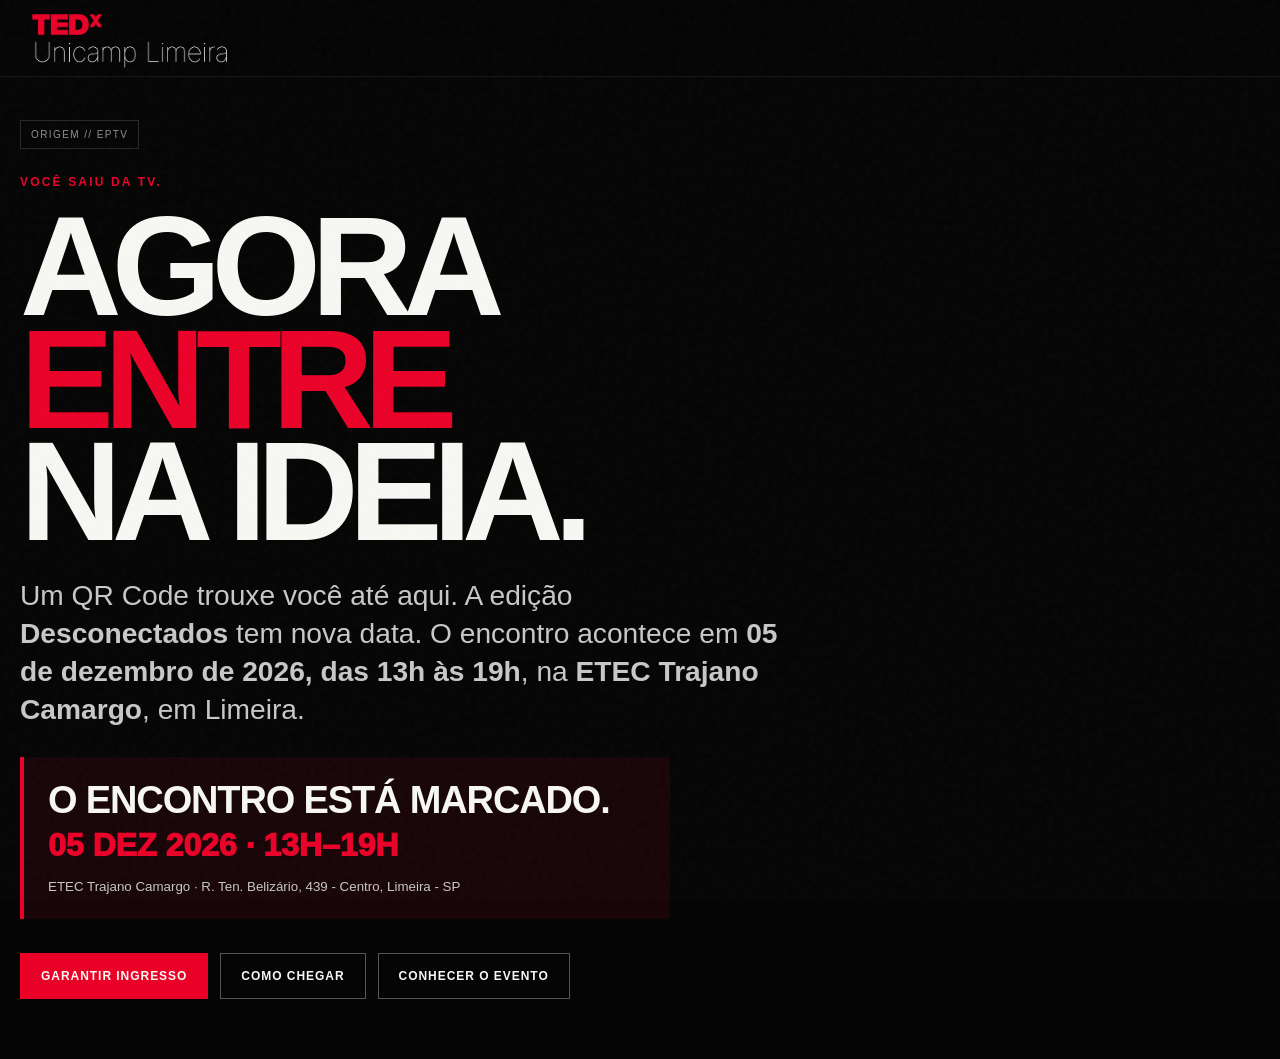
<file: eptv.html>
<!doctype html><html lang="pt-BR"><head><meta charset="utf-8"><meta name="viewport" content="width=device-width,initial-scale=1"><meta name="theme-color" content="#050505"><title>TEDxUnicamp Limeira — EPTV</title><meta name="description" content="TEDxUnicamp Limeira 2026 — Desconectados. 05 de dezembro de 2026, das 13h às 19h, na ETEC Trajano Camargo, em Limeira."><link rel="stylesheet" href="styles.css?v=38"><style>.eptv{min-height:100svh;display:flex;align-items:center;padding:120px 0 60px}.eptv h1{font-size:clamp(58px,11vw,150px);line-height:.8;letter-spacing:-.07em;margin:22px 0;text-transform:uppercase}.eptv p{font-size:clamp(19px,2.2vw,30px);max-width:760px;color:#c8c8c8;line-height:1.35}.source{display:inline-block;border:1px solid #282828;padding:8px 10px;font-size:10px;letter-spacing:.14em;text-transform:uppercase;color:#8f8f8f}.eptv-actions{display:flex;gap:12px;flex-wrap:wrap;margin-top:34px}.ghost{display:inline-flex;padding:15px 20px;border:1px solid #555;text-transform:uppercase;font-size:12px;font-weight:900;letter-spacing:.08em}.ghost:hover{border-color:var(--red);color:var(--red)}.date-announcement{margin-top:28px;padding:22px 24px;border-left:4px solid var(--red);background:rgba(235,0,40,.08);display:flex;flex-direction:column;gap:5px;max-width:650px}.date-announcement strong{font-size:clamp(22px,3vw,38px);letter-spacing:-.03em}.date-announcement span{color:var(--red);font-size:clamp(20px,2.5vw,32px);font-weight:950;text-transform:uppercase}</style></head><body><div class="noise"></div><header class="topbar"><div class="wrap nav"><a class="brand" href="index.html"><img src="logo-white.png" alt="TEDxUnicamp Limeira"></a></div></header><main class="eptv"><div class="wrap"><span class="source">Origem // EPTV</span><div class="eyebrow" style="margin-top:26px">Você saiu da TV.</div><h1>AGORA<br><span style="color:var(--red)">ENTRE</span><br>NA IDEIA.</h1><p>Um QR Code trouxe você até aqui. A edição <strong>Desconectados</strong> tem nova data. O encontro acontece em <strong>05 de dezembro de 2026, das 13h às 19h</strong>, na <strong>ETEC Trajano Camargo</strong>, em Limeira.</p><div class="date-announcement"><strong>O ENCONTRO ESTÁ MARCADO.</strong><span>05 DEZ 2026 · 13H–19H</span><small style="margin-top:8px;color:#c8c8c8;line-height:1.5">ETEC Trajano Camargo · R. Ten. Belizário, 439 - Centro, Limeira - SP</small></div><div class="eptv-actions"><a class="cta" data-tickets href="https://cheers.com.br/evento/tedxunicamp-limeira-38114" target="_blank" rel="noopener">Garantir ingresso</a><a class="ghost" href="https://www.google.com/maps/search/?api=1&query=Escola+T%C3%A9cnica+Estadual+Trajano+Camargo%2C+R.+Ten.+Beliz%C3%A1rio%2C+439%2C+Centro%2C+Limeira+-+SP%2C+13480-120" target="_blank" rel="noopener">Como chegar</a><a class="ghost" href="index.html#speakers">Conhecer o evento</a></div></div></main><script src="data.js?v=38"></script><script>document.querySelectorAll('[data-tickets]').forEach(a=>{a.href=window.TEDX_DATA.event.ticketsUrl})</script></body></html>
</file>
<file: styles.css>
:root{--red:#eb0028;--black:#050505;--white:#f7f7f3;--muted:#a5a5a5;--line:#262626;--max:1240px;--header:76px}
*{box-sizing:border-box}html{scroll-behavior:smooth}body{margin:0;background:var(--black);color:var(--white);font-family:Inter,Arial,Helvetica,sans-serif;overflow-x:hidden}body.modal-open{overflow:hidden}a{color:inherit;text-decoration:none}button{font:inherit}.wrap{width:min(calc(100% - 40px),var(--max));margin:auto}.red{color:var(--red)}
.noise{position:fixed;inset:0;pointer-events:none;z-index:99;opacity:.045;background-image:url("data:image/svg+xml,%3Csvg viewBox='0 0 180 180' xmlns='http://www.w3.org/2000/svg'%3E%3Cfilter id='n'%3E%3CfeTurbulence type='fractalNoise' baseFrequency='.9' numOctaves='4' stitchTiles='stitch'/%3E%3C/filter%3E%3Crect width='100%25' height='100%25' filter='url(%23n)' opacity='.65'/%3E%3C/svg%3E")}
.topbar{position:fixed;top:0;left:0;right:0;z-index:60;background:rgba(5,5,5,.84);backdrop-filter:blur(18px);border-bottom:1px solid rgba(255,255,255,.08)}.nav{height:var(--header);display:flex;align-items:center;justify-content:space-between;gap:22px}.brand img{width:220px;max-width:42vw;height:auto;display:block}.navlinks{display:flex;gap:20px;font-size:11px;font-weight:800;letter-spacing:.115em;text-transform:uppercase}.navlinks a{position:relative;color:#d9d9d9;transition:.2s}.navlinks a:after{content:"";position:absolute;left:0;right:100%;bottom:-9px;height:2px;background:var(--red);transition:.25s}.navlinks a:hover,.navlinks a.is-active{color:#fff}.navlinks a:hover:after,.navlinks a.is-active:after{right:0}.cta{display:inline-flex;align-items:center;justify-content:center;background:var(--red);padding:15px 20px;font-weight:900;text-transform:uppercase;letter-spacing:.08em;font-size:12px;border:1px solid var(--red);transition:.2s}.cta:hover{background:transparent;color:var(--red)}.nav-cta{white-space:nowrap}.menu-toggle{display:none;background:none;border:0;color:#fff;width:42px;height:42px;position:relative;cursor:pointer}.menu-toggle span{position:absolute;left:9px;right:9px;height:2px;background:#fff;transition:.25s}.menu-toggle span:first-child{top:15px}.menu-toggle span:last-child{top:25px}.menu-toggle.is-open span:first-child{transform:translateY(5px) rotate(45deg)}.menu-toggle.is-open span:last-child{transform:translateY(-5px) rotate(-45deg)}.mobile-menu{display:none}
.signal{position:fixed;z-index:45;right:max(20px,calc((100vw - var(--max))/2));top:calc(var(--header) + 28px);width:260px;border:1px solid rgba(255,255,255,.16);padding:15px 16px;background:rgba(5,5,5,.78);backdrop-filter:blur(14px);box-shadow:0 12px 45px rgba(0,0,0,.28);pointer-events:none}.signal-head{display:flex;justify-content:space-between;font-size:10px;font-weight:900;letter-spacing:.15em;text-transform:uppercase;color:#c8c8c8}.bars{display:grid;grid-template-columns:repeat(10,1fr);gap:3px;margin-top:10px}.bar{height:8px;background:var(--red);opacity:1;transition:opacity .2s,transform .2s}.bar.is-off{opacity:.12;transform:scaleY(.65)}
.hero{min-height:100svh;display:grid;align-items:end;padding:150px 0 70px;position:relative;border-bottom:1px solid var(--line)}.hero:before{content:"";position:absolute;inset:0;background:linear-gradient(90deg,rgba(235,0,40,.12),transparent 42%),linear-gradient(180deg,transparent 62%,rgba(0,0,0,.82));pointer-events:none}.eyebrow{font-size:12px;font-weight:900;letter-spacing:.18em;text-transform:uppercase;color:var(--red);margin-bottom:18px}.hero h1{position:relative;margin:0;max-width:980px;font-size:clamp(58px,10vw,148px);line-height:.82;letter-spacing:-.06em;font-weight:950;text-transform:uppercase}.hero h1 .disconnect{display:block;color:var(--red);position:relative}.hero h1 .disconnect:after{content:"DESCONECTADOS";position:absolute;inset:0;transform:translate(5px,2px);opacity:.23;clip-path:polygon(0 42%,100% 42%,100% 57%,0 57%)}.hero-bottom{position:relative;margin-top:48px;display:grid;grid-template-columns:1.3fr .7fr;gap:40px;align-items:end}.hero-copy{font-size:clamp(18px,2vw,28px);line-height:1.25;max-width:660px;color:#d7d7d7}.hero-meta{display:flex;flex-wrap:wrap;gap:14px 26px;justify-content:flex-end;text-transform:uppercase;font-size:13px;font-weight:800;letter-spacing:.08em}.hero-meta span:before{content:"●";color:var(--red);margin-right:8px}
.section{padding:110px 0;border-bottom:1px solid var(--line);scroll-margin-top:95px}.section-tag{font-size:11px;color:var(--red);font-weight:900;letter-spacing:.18em;text-transform:uppercase;margin-bottom:24px}.section h2{font-size:clamp(38px,5.6vw,74px);line-height:.94;letter-spacing:-.04em;text-transform:uppercase;margin:0 0 34px}.section-heading-row{display:grid;grid-template-columns:1fr 340px;gap:44px;align-items:end;margin-bottom:34px}.section-heading-row h2{margin-bottom:0}.section-heading-row p{color:#aaa;line-height:1.6;margin:0 0 6px}.manifesto{display:grid;grid-template-columns:.8fr 1.2fr;gap:80px;align-items:start}.manifesto .big{font-size:clamp(28px,4vw,54px);line-height:1.03;font-weight:850;letter-spacing:-.03em}.manifesto .body{font-size:20px;line-height:1.55;color:#c8c8c8}.strike{position:relative;display:inline-block}.strike:after{content:"";position:absolute;left:-2%;right:-2%;top:55%;height:5px;background:var(--red);transform:rotate(-2deg)}
.speakers-grid{display:grid;grid-template-columns:repeat(3,minmax(0,1fr));gap:20px}.speaker{position:relative;aspect-ratio:700/1030;min-height:0;overflow:hidden;background:#111;border:1px solid var(--line);cursor:pointer;outline:none;transition:border-color .25s,transform .25s}.speaker:focus-visible{border-color:var(--red);box-shadow:0 0 0 2px var(--red)}.speaker:hover{border-color:#4b4b4b;transform:translateY(-3px)}.speaker img{width:100%;height:100%;position:absolute;inset:0;object-fit:cover;object-position:var(--pos,50% 50%);filter:grayscale(.28) contrast(1.02);transition:.45s transform,.45s filter}.speaker:hover img{transform:scale(1.02);filter:grayscale(0)}.speaker.speaker--contain img{object-fit:contain;background:#000;filter:none}.speaker.speaker--contain:hover img{transform:none;filter:none}.speaker:after{content:"";position:absolute;inset:0;background:linear-gradient(180deg,transparent 48%,rgba(0,0,0,.94) 100%)}.speaker-info{position:absolute;z-index:2;left:22px;right:22px;bottom:20px}.speaker-index{color:var(--red);font-size:10px;font-weight:900;letter-spacing:.15em}.speaker-name{font-size:clamp(22px,2.1vw,32px);line-height:.98;margin:8px 0 7px;text-transform:uppercase;font-weight:950;letter-spacing:-.03em;max-width:96%;text-wrap:balance}.speaker-role{font-size:13px;line-height:1.3;color:#d4d4d4;text-transform:none;letter-spacing:0;max-width:94%;font-weight:650}.speaker-more{margin-top:14px;font-size:10px;font-weight:900;text-transform:uppercase;letter-spacing:.14em;color:#fff;opacity:.75;transition:.2s}.speaker:hover .speaker-more{opacity:1;color:var(--red)}.speaker:nth-child(even):before{content:"";position:absolute;z-index:3;left:0;right:0;top:29%;height:8px;background:var(--red);mix-blend-mode:screen;opacity:.42;transform:translateX(-35%)}
.extra-layout{display:grid;grid-template-columns:.9fr 1.1fr;gap:72px;align-items:start}.extra-copy p{font-size:18px;color:#bcbcbc;line-height:1.65;max-width:560px}.extra-speaker{font-size:19px;font-weight:850;text-transform:uppercase;letter-spacing:.03em;margin:10px 0 18px}.status-chip{display:inline-flex;margin-top:12px;border:1px solid var(--red);color:var(--red);padding:8px 10px;font-size:10px;font-weight:900;letter-spacing:.14em;text-transform:uppercase}.extra-schedule{padding-top:7px}.schedule-kicker{font-size:11px;color:#8c8c8c;text-transform:uppercase;letter-spacing:.16em;margin-bottom:14px}
.experience{display:grid;grid-template-columns:repeat(3,1fr);gap:1px;background:var(--line);border:1px solid var(--line)}.experience article{background:var(--black);padding:38px;min-height:260px;transition:background .25s}.experience article:hover{background:#0b0b0b}.experience .num{font-weight:950;font-size:54px;color:var(--red);letter-spacing:-.06em}.experience h3{font-size:25px;text-transform:uppercase;margin:30px 0 10px}.experience p{color:#aaa;line-height:1.55;margin:0}.schedule-box{border:1px solid var(--line)}.schedule-row{display:grid;grid-template-columns:130px 1fr auto;align-items:center;gap:22px;padding:24px 26px;border-bottom:1px solid var(--line);transition:background .2s}.schedule-row:hover{background:#0b0b0b}.schedule-row:last-child{border-bottom:0}.schedule-time{color:var(--red);font-weight:900}.schedule-title{text-transform:uppercase;font-weight:850}.schedule-status{font-size:10px;letter-spacing:.12em;color:#7e7e7e;text-transform:uppercase}.location{display:grid;grid-template-columns:1fr 1fr;gap:50px}.event-copy{font-size:20px;color:#bcbcbc;max-width:560px;line-height:1.55}.location-card{border:1px solid var(--line);padding:40px}.location-card .date{font-size:clamp(46px,7vw,92px);font-weight:950;letter-spacing:-.06em;color:var(--red);line-height:.9}.location-card p{font-size:20px;color:#bebebe}.location-card.has-art{padding:0;overflow:hidden;background:#080808}.location-art{border-bottom:1px solid var(--line);padding:18px;background:linear-gradient(180deg,#0b0b0b,#050505);display:flex;justify-content:center}.location-art img{display:block;width:100%;max-width:380px;height:auto;border:1px solid #242424}.location-card-content{padding:34px 38px 38px}.location-actions{display:flex;gap:10px;flex-wrap:wrap;margin-top:26px}.final-cta{text-align:center;padding:150px 0}.final-cta .question{font-size:clamp(34px,6vw,88px);line-height:.93;letter-spacing:-.055em;text-transform:uppercase;font-weight:950;margin:0 auto 40px;max-width:980px}.footer{padding:46px 0}.footer-inner{display:flex;justify-content:space-between;gap:30px;align-items:flex-end}.footer img{width:230px}.footer p{color:#777;font-size:12px;max-width:500px;line-height:1.45}.instagram-link{display:flex;align-items:center;gap:12px;padding:10px 0;transition:.2s}.instagram-link:hover{color:var(--red)}.instagram-link svg{width:34px;height:34px;fill:none;stroke:currentColor;stroke-width:1.7}.instagram-link .ig-dot{fill:currentColor;stroke:none}.instagram-link span{display:flex;flex-direction:column}.instagram-link small{font-size:9px;text-transform:uppercase;letter-spacing:.14em;color:#777}.instagram-link strong{font-size:14px;margin-top:3px}.glitchline{height:2px;background:linear-gradient(90deg,transparent,var(--red) 25%,transparent 26%,transparent 70%,var(--red) 71%,transparent);opacity:.75}
.speaker-modal{position:fixed;inset:0;z-index:120;display:none;align-items:center;justify-content:center;padding:26px}.speaker-modal.is-open{display:flex}.speaker-modal-backdrop{position:absolute;inset:0;background:rgba(0,0,0,.82);backdrop-filter:blur(10px)}.speaker-modal-card{position:relative;z-index:2;width:min(1040px,100%);max-height:min(760px,88vh);overflow:auto;background:#090909;border:1px solid #303030;display:grid;grid-template-columns:minmax(300px,.9fr) 1.1fr;box-shadow:0 32px 100px rgba(0,0,0,.55)}.modal-image-wrap{min-height:620px;background:#111}.modal-image-wrap img{width:100%;height:100%;display:block;object-fit:cover;filter:grayscale(.05);background:#000}.modal-content{padding:54px 52px}.modal-content h2{font-size:clamp(40px,5vw,72px);line-height:.9;letter-spacing:-.05em;text-transform:uppercase;margin:0 0 12px}.modal-role{color:#b8b8b8;text-transform:uppercase;letter-spacing:.08em;font-size:12px;margin:0 0 34px}.modal-label{color:var(--red);text-transform:uppercase;letter-spacing:.15em;font-size:9px;font-weight:900;margin-top:28px}.modal-content h3{font-size:25px;line-height:1.15;margin:9px 0 0}.modal-bio{font-size:16px;line-height:1.65;color:#bbb}.modal-close{position:absolute;right:16px;top:13px;z-index:4;width:42px;height:42px;border:1px solid #454545;background:#090909;color:#fff;font-size:28px;line-height:1;cursor:pointer}.modal-close:hover{border-color:var(--red);color:var(--red)}.social-links{display:flex;flex-wrap:wrap;gap:10px;margin-top:30px}.social-links a{border:1px solid #393939;padding:10px 12px;text-transform:uppercase;font-size:10px;font-weight:900;letter-spacing:.1em}.social-links a:hover{border-color:var(--red);color:var(--red)}.social-empty{font-size:12px;color:#747474;text-transform:uppercase;letter-spacing:.08em}
.reveal{opacity:0;transform:translateY(24px);transition:opacity .65s ease,transform .65s ease}.reveal.is-visible{opacity:1;transform:none}
@media(max-width:1040px){.speakers-grid{grid-template-columns:repeat(2,minmax(0,1fr))}.navlinks{gap:13px}.navlinks a{font-size:10px}.nav-cta{padding:13px 15px}.signal{width:225px}.section-heading-row{grid-template-columns:1fr 280px}.speaker-modal-card{grid-template-columns:.8fr 1.2fr}}
@media(max-width:800px){:root{--header:68px}.navlinks,.nav-cta{display:none}.nav{height:var(--header)}.brand img{width:176px}.menu-toggle{display:block}.mobile-menu{position:absolute;top:var(--header);left:0;right:0;background:rgba(5,5,5,.98);border-bottom:1px solid #252525;padding:12px 20px 20px;display:grid;gap:0;transform:translateY(-12px);opacity:0;visibility:hidden;transition:.22s}.mobile-menu.is-open{transform:none;opacity:1;visibility:visible}.mobile-menu a{padding:14px 0;border-bottom:1px solid #202020;text-transform:uppercase;font-size:12px;font-weight:850;letter-spacing:.1em}.mobile-menu a:last-child{color:var(--red);border-bottom:0}.hero{padding-top:130px}.hero-bottom,.manifesto,.location,.extra-layout,.section-heading-row{grid-template-columns:1fr}.hero-meta{justify-content:flex-start}.signal{top:auto;right:13px;bottom:13px;width:205px;padding:12px;z-index:48}.signal-head{font-size:9px}.bars{margin-top:8px}.bar{height:6px}.section{padding:78px 0}.section-heading-row{gap:14px}.section-heading-row p{max-width:560px}.speakers-grid{display:grid;grid-template-columns:1fr;gap:16px}.speaker{aspect-ratio:700/1030;min-height:0;margin-bottom:0}.experience{grid-template-columns:1fr}.schedule-row{grid-template-columns:76px 1fr;padding:19px 17px}.schedule-status{display:none}.footer-inner{display:block}.footer p{margin-top:24px}.instagram-link{margin-top:24px}.wrap{width:min(calc(100% - 26px),var(--max))}.speaker-modal{padding:12px}.speaker-modal-card{display:block;max-height:92vh}.modal-image-wrap{height:320px;min-height:0}.modal-content{padding:30px 24px 34px}.modal-close{right:10px;top:10px}.extra-layout{gap:38px}}
@media(prefers-reduced-motion:reduce){html{scroll-behavior:auto}.reveal{opacity:1;transform:none;transition:none}.speaker,.speaker img,.bar,.navlinks a:after{transition:none}}

/* programação detalhada */
.schedule-block{display:flex;align-items:center;gap:14px;padding:16px 26px;background:#0b0b0b;border-bottom:1px solid var(--line);color:var(--red);font-size:10px;font-weight:950;letter-spacing:.18em;text-transform:uppercase}.schedule-block:after{content:"";height:1px;background:#2d2d2d;flex:1}.schedule-row.is-talk .schedule-title{color:#fff}.schedule-row.is-talk .schedule-status{color:var(--red)}.schedule-row.is-mc{background:rgba(255,255,255,.012)}.schedule-row.is-mc .schedule-title,.schedule-row.is-mc .schedule-status{color:#777}.schedule-row.is-break{background:rgba(235,0,40,.055)}.schedule-row.is-break .schedule-time,.schedule-row.is-break .schedule-title{color:var(--red)}.schedule-row.is-dynamic .schedule-status{color:#bdbdbd}.schedule-row.is-closing{border-top:1px solid rgba(235,0,40,.35)}
@media(max-width:800px){.schedule-block{padding:14px 17px}.schedule-row{gap:13px}.schedule-title{font-size:13px;line-height:1.25}}

/* Extra Palestra - experiências */
.extra-activities-grid{display:grid;grid-template-columns:repeat(3,minmax(0,1fr));gap:18px}
.extra-activity{border:1px solid var(--line);background:#090909;overflow:hidden;display:flex;flex-direction:column;min-height:520px;transition:border-color .25s,transform .25s}
.extra-activity:hover{border-color:#4a4a4a;transform:translateY(-3px)}
.extra-activity-visual{aspect-ratio:4/3;overflow:hidden;border-bottom:1px solid var(--line);background:#0c0c0c}
.extra-activity-visual img{width:100%;height:100%;object-fit:cover;display:block;filter:grayscale(.35) contrast(1.03);transition:.35s}
.extra-activity:hover .extra-activity-visual img{filter:grayscale(0)}
.extra-activity-placeholder{width:100%;height:100%;display:flex;align-items:center;justify-content:center;background:radial-gradient(circle at 30% 25%,rgba(235,0,40,.26),transparent 36%),linear-gradient(145deg,#111,#050505 68%)}
.extra-activity-placeholder span{font-size:clamp(72px,8vw,120px);font-weight:950;letter-spacing:-.08em;color:var(--red)}
.extra-activity-body{padding:26px 24px 28px;display:flex;flex-direction:column;flex:1}
.extra-activity-label{font-size:9px;font-weight:950;letter-spacing:.16em;text-transform:uppercase;color:var(--red)}
.extra-activity-body h3{font-size:clamp(25px,2.3vw,36px);line-height:.96;letter-spacing:-.035em;text-transform:uppercase;margin:11px 0 7px}
.extra-activity-subtitle{font-size:14px;font-weight:750;color:#e0e0e0;margin-bottom:8px}
.extra-activity-role{font-size:10px;letter-spacing:.12em;text-transform:uppercase;color:#777;margin-bottom:20px}
.extra-activity-body p{font-size:14px;line-height:1.65;color:#bcbcbc;margin:0}
.extra-activity-links{display:flex;gap:14px;flex-wrap:wrap;margin-top:auto;padding-top:22px}
.extra-activity-links a{font-size:10px;font-weight:900;letter-spacing:.11em;text-transform:uppercase;color:var(--red)}
.extra-schedule-wide{margin-top:22px;min-height:0}
@media(max-width:1040px){.extra-activities-grid{grid-template-columns:repeat(2,minmax(0,1fr))}.extra-activity:last-child{grid-column:1/-1}}
@media(max-width:800px){.extra-activities-grid{grid-template-columns:1fr}.extra-activity:last-child{grid-column:auto}.extra-activity{min-height:0}.extra-activity-body{padding:23px 20px 25px}}

/* Extra Palestra */
.extra-intro{display:grid;grid-template-columns:1.05fr .75fr;gap:72px;align-items:end;margin-bottom:44px}.extra-intro>div>p{font-size:18px;color:#bcbcbc;line-height:1.65;max-width:650px}.extra-explainer{font-size:18px;line-height:1.6;color:#b7b7b7;margin:0 0 4px}.extra-explainer strong{color:var(--white)}.extra-grid{display:grid;grid-template-columns:1.05fr .95fr;gap:22px;align-items:stretch}.artist-card{display:grid;grid-template-columns:minmax(210px,.75fr) 1.25fr;border:1px solid var(--line);background:#090909;min-height:430px}.artist-visual{min-height:100%;background:linear-gradient(145deg,rgba(235,0,40,.28),#0b0b0b 58%);display:flex;align-items:center;justify-content:center;overflow:hidden;border-right:1px solid var(--line)}.artist-visual span{font-size:clamp(64px,9vw,130px);font-weight:950;letter-spacing:-.08em;color:var(--red);opacity:.92}.artist-visual img{width:100%;height:100%;object-fit:cover;filter:grayscale(1) contrast(1.05)}.artist-content{padding:34px}.artist-label,.artist-bio-label{font-size:10px;font-weight:900;letter-spacing:.16em;text-transform:uppercase;color:var(--red)}.artist-content h3{font-size:clamp(30px,3.2vw,48px);line-height:.95;text-transform:uppercase;letter-spacing:-.04em;margin:10px 0 8px}.artist-role{font-size:12px;letter-spacing:.1em;text-transform:uppercase;color:#b8b8b8;margin-bottom:34px}.artist-bio-label{color:#777;margin-bottom:10px}.artist-bio{font-size:16px;line-height:1.65;color:#c6c6c6;margin:0}.artist-socials{display:flex;gap:14px;flex-wrap:wrap;margin-top:26px}.artist-socials a{font-size:11px;font-weight:850;letter-spacing:.1em;text-transform:uppercase;color:var(--red)}.extra-schedule{border:1px solid var(--line);padding:28px;display:flex;flex-direction:column}.extra-schedule .schedule-box{margin-top:0}.schedule-note{font-size:13px;line-height:1.55;color:#747474;margin:18px 0 0}.extra-schedule .schedule-kicker{margin-bottom:18px;color:var(--red);font-weight:850}.extra-schedule .schedule-row{grid-template-columns:72px 1fr auto}.extra-schedule .schedule-row:last-child{border-bottom:1px solid var(--line)}
@media(max-width:800px){.extra-intro,.extra-grid{grid-template-columns:1fr;gap:30px}.artist-card{grid-template-columns:1fr}.artist-visual{height:280px;border-right:0;border-bottom:1px solid var(--line)}.artist-content{padding:26px 22px}.extra-schedule{padding:20px}.extra-schedule .schedule-row{grid-template-columns:68px 1fr}.extra-schedule .schedule-status{display:none}}

.speaker-placeholder{position:absolute;inset:0;display:flex;flex-direction:column;align-items:center;justify-content:center;background:radial-gradient(circle at 35% 25%,rgba(235,0,40,.28),transparent 34%),linear-gradient(145deg,#111,#050505 68%);color:var(--red);text-transform:uppercase}.speaker-placeholder span{font-size:clamp(72px,10vw,150px);font-weight:950;letter-spacing:-.08em;opacity:.92}.speaker-placeholder small{font-size:10px;letter-spacing:.18em;font-weight:850;color:#777;margin-top:8px}.speaker:nth-child(9) .speaker-name{max-width:70%}.speaker:nth-child(9) .speaker-role{max-width:65%}
.schedule-row.is-clickable{cursor:pointer}.schedule-row.is-clickable:hover{background:rgba(235,0,40,.055)}.schedule-row.is-clickable:focus-visible{outline:1px solid var(--red);outline-offset:-1px}.schedule-open{display:inline-block;margin-left:12px;color:var(--red);font-size:9px;font-weight:900;letter-spacing:.12em;text-transform:uppercase;white-space:nowrap}.schedule-row.is-talk .schedule-title{text-transform:none;line-height:1.35}
.modal-placeholder{width:100%;height:100%;min-height:620px;display:flex;flex-direction:column;align-items:center;justify-content:center;background:radial-gradient(circle at 35% 25%,rgba(235,0,40,.3),transparent 36%),linear-gradient(145deg,#111,#050505 68%);color:var(--red);text-transform:uppercase}.modal-placeholder span{font-size:clamp(80px,10vw,150px);font-weight:950;letter-spacing:-.08em}.modal-placeholder small{font-size:10px;letter-spacing:.18em;font-weight:850;color:#777;margin-top:8px}
@media(max-width:800px){.speaker:nth-child(9){min-height:0}.speaker:nth-child(9) .speaker-name,.speaker:nth-child(9) .speaker-role{max-width:92%}.schedule-open{display:block;margin:5px 0 0}.modal-placeholder{min-height:320px}}

/* V2.4 — mudança de data */
.date-status{display:inline-flex;align-items:center;justify-content:center;border:1px solid rgba(235,0,40,.55);color:var(--red);padding:13px 16px;font-weight:900;text-transform:uppercase;letter-spacing:.1em;font-size:10px;white-space:nowrap;background:rgba(235,0,40,.06)}
.nav-date-status{min-height:44px}
.location-card.is-date-update{background:linear-gradient(145deg,rgba(235,0,40,.08),transparent 48%)}
.location-card .date.date-soon{font-size:clamp(42px,5.8vw,78px);line-height:.88;letter-spacing:-.055em}
.ghost-event{display:inline-flex;align-items:center;justify-content:center;border:1px solid #555;padding:15px 18px;font-size:11px;font-weight:900;text-transform:uppercase;letter-spacing:.08em;transition:.2s}
.ghost-event:hover{border-color:var(--red);color:var(--red)}
.final-subcopy{max-width:650px;margin:-10px auto 34px;color:#aaa;font-size:18px;line-height:1.5}
@media(max-width:800px){.location-art{padding:12px}.location-card-content{padding:26px 22px 28px}.location-card-content p{font-size:17px}.location-actions{gap:8px}.nav-date-status{display:none}.location-card .date.date-soon{font-size:48px}.final-subcopy{font-size:16px}}
</file>
